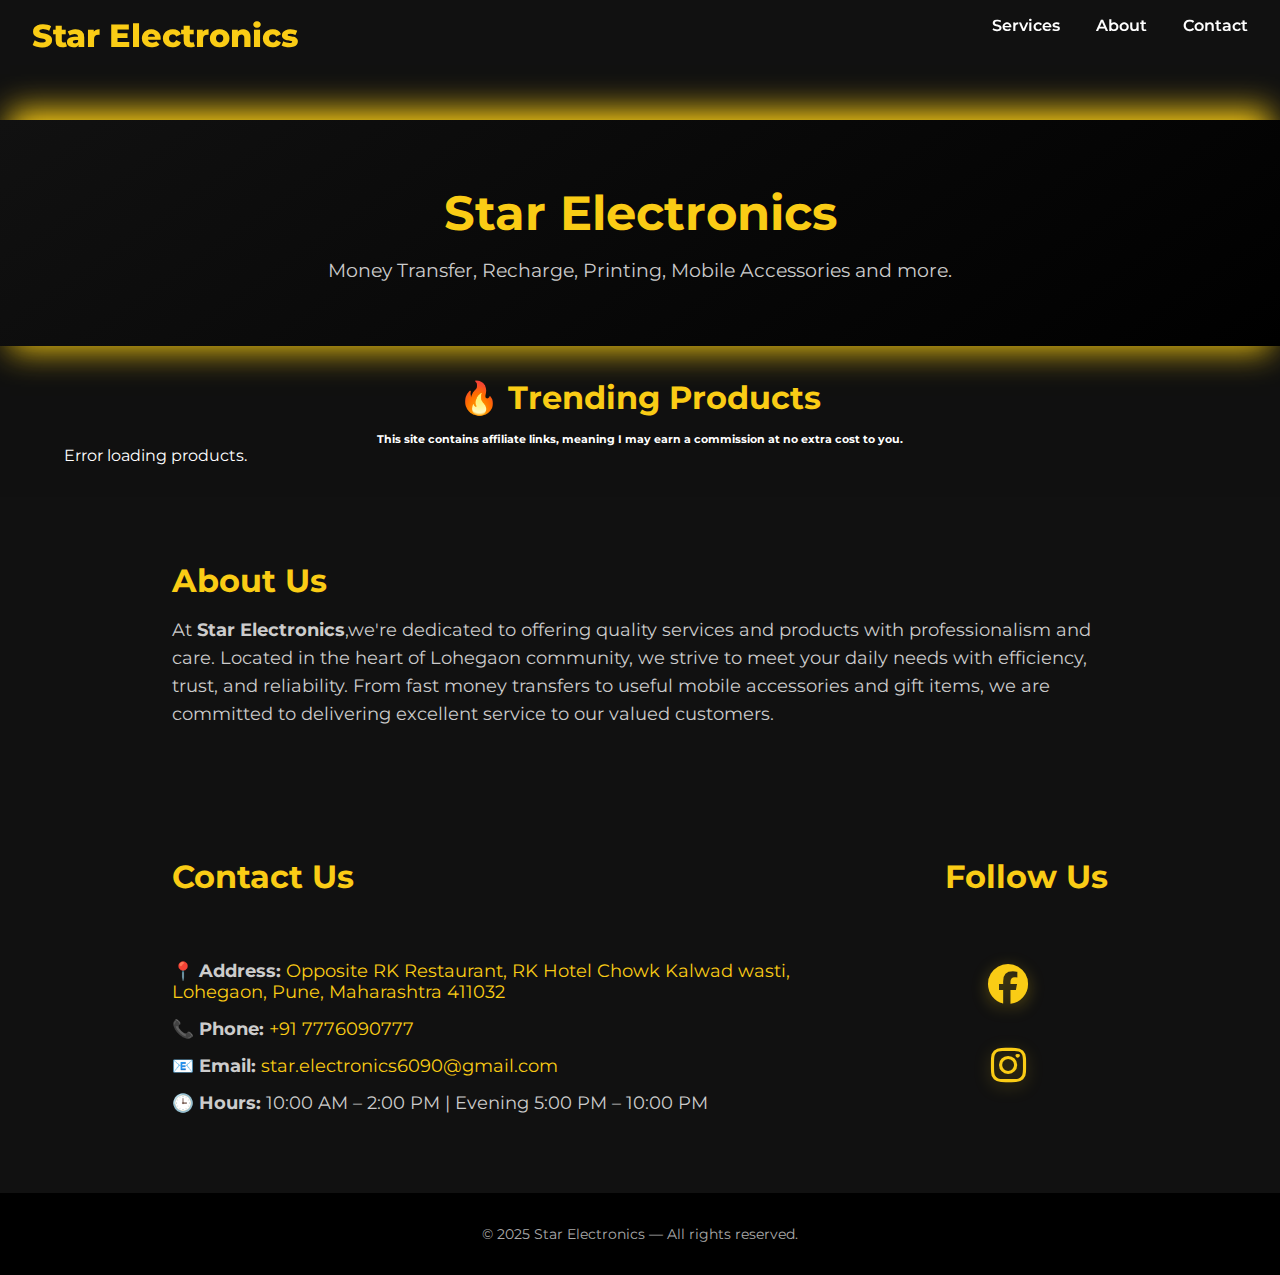
<file: index.html>
<!DOCTYPE html>
<html lang="en">
<head>
  <meta charset="UTF-8" />
  <meta name="viewport" content="width=device-width, initial-scale=1.0"/>
  <meta name="description" content="Star Electronics - Money transfer, mobile recharge, xerox printing, passport photos, stationery, gifts & mobile accessories. Open 10 AM to 2 PM and 5 PM to 10 PM daily."/>
  <title>Star Electronics | Your One-Stop Service Shop</title>
  
  <link rel="stylesheet" href="https://cdnjs.cloudflare.com/ajax/libs/font-awesome/6.4.0/css/all.min.css">
  <link href="https://fonts.googleapis.com/css2?family=Montserrat:wght@600;800&display=swap" rel="stylesheet">
  <link rel="icon" type="image/x-icon" href="favicon.ico" />
  <link rel="stylesheet" href="style.css" />
</head>
<body>

  <nav id="navbar">
    <h1>Star Electronics</h1>
    <div>
      <a href="services.html">Services</a>
      <a href="#about" class="nav-link">About</a>
      <a href="#contact" class="nav-link">Contact</a>
    </div>
  </nav>

  <header>
    <h2>Star Electronics</h2>
    <p>Money Transfer, Recharge, Printing, Mobile Accessories and more.</p>
  </header>

  <section id="products" style="padding: 2rem; background-color: #1111;">
    <h3 style="color: var(--yellow); text-align: center;">🔥 Trending Products</h3>
    <h6 style="text-align: center;">This site contains affiliate links, meaning I may earn a commission at no extra cost to you.</h6>
    <div id="product-list" class="services">
      <p>Loading products...</p>
    </div>
  </section>

  <section id="about">
    <h3>About Us</h3>
    <p>At <strong>Star Electronics</strong>,we're dedicated to offering quality services and products with professionalism and care. Located in the heart of Lohegaon community, we strive to meet your daily needs with efficiency, trust, and reliability. From fast money transfers to useful mobile accessories and gift items, we are committed to delivering excellent service to our valued customers.</p>
  </section>

  <section id="contact">
    <div class="contact-header">
      <h3>Contact Us</h3>
      <h3>Follow Us</h3>
    </div>
    <div class="contact-content">
      <div class="contact-info">
        <p><strong>📍 Address:</strong> <a href="https://www.google.com/maps/dir/?api=1&destination=18.590135,73.904818" target="_blank">Opposite RK Restaurant, RK Hotel Chowk Kalwad wasti, Lohegaon, Pune, Maharashtra 411032</a></p>
        <p><strong>📞 Phone:</strong> <a href="tel:+917776090777">+91 7776090777</a></p>
        <p><strong>📧 Email:</strong> <a href="mailto:star.electronics6090@gmail.com">star.electronics6090@gmail.com</a></p>
        <p><strong>🕒 Hours:</strong> 10:00 AM – 2:00 PM | Evening 5:00 PM – 10:00 PM</p>
      </div>
      <div class="contact-social">
        <div class="social-icons">
          <a href="https://www.facebook.com/share/15atF5nMZS/" target="_blank" class="social-icon">
            <i class="fab fa-facebook"></i>
          </a>
          <a href="https://www.instagram.com/shaikhirfan07?igsh=dHIxbjl0ejhsZmJw" target="_blank" class="social-icon">
            <i class="fab fa-instagram"></i>
          </a>
        </div>
      </div>
    </div>
  </section>

  <footer>
    <p>&copy; 2025 Star Electronics — All rights reserved.</p>
  </footer>

  <script src="script.js"></script>
</body>
</html>
</file>
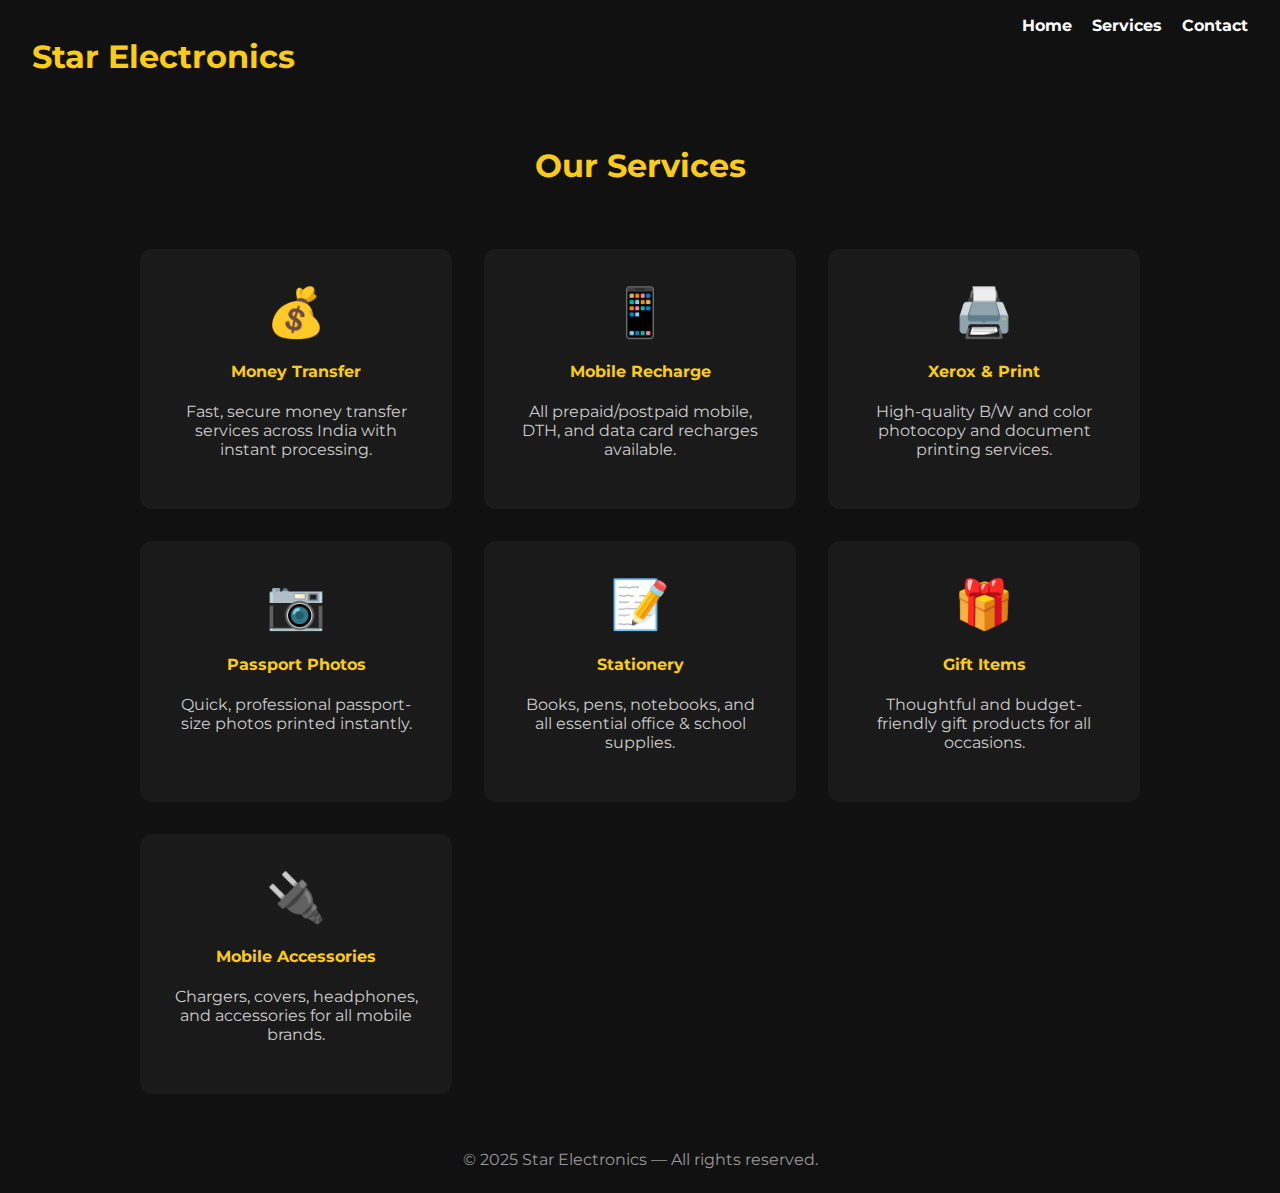
<file: services.html>
<!DOCTYPE html>
<html lang="en">
<head>
  <meta charset="UTF-8" />
  <meta name="viewport" content="width=device-width, initial-scale=1.0"/>
  <title>Our Services | Star Electronics</title>
  <link href="https://fonts.googleapis.com/css2?family=Montserrat:wght@600;800&display=swap" rel="stylesheet">
  <link rel="stylesheet" href="https://cdnjs.cloudflare.com/ajax/libs/font-awesome/6.4.0/css/all.min.css">
  <style>
    body {
      font-family: 'Montserrat', sans-serif;
      background: #111;
      color: white;
      margin: 0;
    }

    nav {
      background: #111;
      padding: 1rem 2rem;
      display: flex;
      justify-content: space-between;
    }

    nav a {
      color: white;
      text-decoration: none;
      margin-left: 1rem;
      font-weight: bold;
    }

    nav a:hover {
      color: #facc15;
    }

    h3 {
      color: #facc15;
      text-align: center;
      font-size: 2rem;
      margin-top: 2rem;
    }

    .services {
      display: grid;
      grid-template-columns: repeat(auto-fit, minmax(250px, 1fr));
      gap: 2rem;
      padding: 2rem;
      max-width: 1000px;
      margin: auto;
    }

    .card {
      background: #1a1a1a;
      padding: 2rem;
      border-radius: 12px;
      border: 2px solid transparent;
      transition: all 0.3s ease;
    }

    .card:hover {
      border-color: #facc15;
      box-shadow: 0 0 20px #facc15;
      transform: translateY(-5px);
    }

    .service-icon {
      font-size: 3rem;
      margin-bottom: 1rem;
      text-align: center;
    }

    .card h4 {
      color: #facc15;
      text-align: center;
    }

    .card p {
      color: #ccc;
      text-align: center;
    }

    footer {
      text-align: center;
      color: #999;
      padding: 1.5rem;
    }
  </style>
</head>
<body>

  <nav>
    <h1 style="color: #facc15;">Star Electronics</h1>
    <div>
    <a href="index.html">Home</a>
    <a href="services.html">Services</a>
    <a href="index.html#contact">Contact</a>
    </div>
  </nav>

  <h3>Our Services</h3>
  <div class="services">
    <div class="card">
      <div class="service-icon">💰</div>
      <h4>Money Transfer</h4>
      <p>Fast, secure money transfer services across India with instant processing.</p>
    </div>
    <div class="card">
      <div class="service-icon">📱</div>
      <h4>Mobile Recharge</h4>
      <p>All prepaid/postpaid mobile, DTH, and data card recharges available.</p>
    </div>
    <div class="card">
      <div class="service-icon">🖨️</div>
      <h4>Xerox & Print</h4>
      <p>High-quality B/W and color photocopy and document printing services.</p>
    </div>
    <div class="card">
      <div class="service-icon">📷</div>
      <h4>Passport Photos</h4>
      <p>Quick, professional passport-size photos printed instantly.</p>
    </div>
    <div class="card">
      <div class="service-icon">📝</div>
      <h4>Stationery</h4>
      <p>Books, pens, notebooks, and all essential office & school supplies.</p>
    </div>
    <div class="card">
      <div class="service-icon">🎁</div>
      <h4>Gift Items</h4>
      <p>Thoughtful and budget-friendly gift products for all occasions.</p>
    </div>
    <div class="card">
      <div class="service-icon">🔌</div>
      <h4>Mobile Accessories</h4>
      <p>Chargers, covers, headphones, and accessories for all mobile brands.</p>
    </div>
  </div>

  <footer>
    &copy; 2025 Star Electronics — All rights reserved.
  </footer>
</body>
</html>
</file>
<file: style.css>
:root {
  --black: #111;
  --yellow: #facc15;
  --white: #fff;
}

* {
  margin: 0;
  padding: 0;
  box-sizing: border-box;
}

body {
  font-family: 'Montserrat', sans-serif;
  background: var(--black);
  color: var(--white);
}

nav {
  display: flex;
  justify-content: space-between;
  padding: 1rem 2rem;
  background: var(--black);
  position: sticky;
  top: 0;
  z-index: 100;
  height: 40px;
}

nav h1 {
  color: var(--yellow);
  font-weight: 800;
}

nav a {
  color: var(--white);
  text-decoration: none;
  margin-left: 2rem;
  font-weight: 600;
  transition: color 0.3s ease;
  cursor: pointer;
}

nav a:hover {
  color: var(--yellow);
}

header {
  margin-top: 80px;
  padding: 4rem 2rem;
  text-align: center;
  background: linear-gradient(145deg, var(--black), #000000);
  box-shadow:
    0 -20px 30px -10px var(--yellow),
    0 15px 30px -10px var(--yellow);
}

header h2 {
  color: var(--yellow);
  font-size: 3rem;
  margin-bottom: 1rem;
}

header p {
  font-size: 1.2rem;
  color: #ccc;
}

section {
  padding: 4rem 2rem;
  max-width: 1000px;
  margin: auto;
}

h3 {
  color: var(--yellow);
  font-size: 2rem;
  margin-bottom: 1rem;
}

.services {
  display: grid;
  grid-template-columns: repeat(auto-fit, minmax(250px, 1fr));
  gap: 2rem;
}

.card {
  background: #000000;
  padding: 2rem;
  border-radius: 12px;
  border: 2px solid transparent;
  transition: all 0.3s ease;
}

.card:hover {
  border-color: var(--yellow);
  box-shadow: 0 0 20px var(--yellow);
  transform: translateY(-5px);
}

.card h4 {
  color: var(--yellow);
  margin-bottom: 1rem;
  font-size: 1.2rem;
}

.card p {
  color: #ccc;
  line-height: 1.6;
}

.service-icon {
  font-size: 3rem;
  margin-bottom: 1.5rem;
  display: block;
  text-align: center;
  transition: all 0.4s cubic-bezier(0.175, 0.885, 0.32, 1.275);
  filter: drop-shadow(0 4px 8px rgba(250, 204, 21, 0.2));
  animation: iconPulse 3s ease-in-out infinite;
  position: relative;
}

.service-icon::before {
  content: '';
  position: absolute;
  top: 50%;
  left: 50%;
  transform: translate(-50%, -50%);
  width: 80px;
  height: 80px;
  background: radial-gradient(circle, var(--yellow) 0%, transparent 70%);
  border-radius: 50%;
  opacity: 0;
  transition: all 0.4s ease;
  z-index: -1;
}

.card:hover .service-icon {
  transform: scale(1.2) rotate(360deg);
  filter: drop-shadow(0 8px 16px rgba(250, 204, 21, 0.4));
  animation: iconGlow 0.6s ease-in-out;
}

.card:hover .service-icon::before {
  opacity: 0.3;
  width: 100px;
  height: 100px;
}

@keyframes iconPulse {
  0%, 100% {
    transform: scale(1);
    filter: drop-shadow(0 4px 8px rgba(250, 204, 21, 0.2));
  }
  50% {
    transform: scale(1.05);
    filter: drop-shadow(0 6px 12px rgba(250, 204, 21, 0.3));
  }
}

@keyframes iconGlow {
  0% {
    transform: scale(1.2) rotate(0deg);
    text-shadow: 0 0 10px var(--yellow);
  }
  50% {
    transform: scale(1.25) rotate(180deg);
    text-shadow: 0 0 20px var(--yellow), 0 0 30px var(--white);
  }
  100% {
    transform: scale(1.2) rotate(360deg);
    text-shadow: 0 0 15px var(--yellow);
  }
}

#about p {
  color: #ccc;
  line-height: 1.6;
  font-size: 1.1rem;
}

#contact p {
  margin: 1rem 0;
  color: #ccc;
  font-size: 1.1rem;
}

#contact a {
  color: var(--yellow);
  text-decoration: none;
  transition: color 0.3s ease;
}

#contact a:hover {
  color: var(--white);
}

.contact-header {
  display: flex;
  justify-content: space-between;
  align-items: center;
  margin-bottom: 2rem;
}

.contact-content {
  display: flex;
  justify-content: space-between;
  align-items: flex-start;
  gap: 4rem;
}

.contact-info {
  flex: 2;
}

.contact-social {
  display: flex;
  flex-direction: column;
  align-items: center;
  justify-content: flex-start;
  gap: 1rem;
  min-width: 200px;
}

.contact-social .social-icons {
  display: flex;
  flex-direction: column;
  align-items: center;
  gap: 2rem;
  padding-top: 1rem;
}

.contact-social .social-icon {
  color: var(--yellow);
  font-size: 2.5rem;
  text-decoration: none;
  transition: all 0.4s cubic-bezier(0.175, 0.885, 0.32, 1.275);
  display: inline-block;
  filter: drop-shadow(0 4px 8px rgba(250, 204, 21, 0.3));
  animation: iconPulse 3s ease-in-out infinite;
  position: relative;
}

.contact-social .social-icon::before {
  content: '';
  position: absolute;
  top: 50%;
  left: 50%;
  transform: translate(-50%, -50%);
  width: 60px;
  height: 60px;
  background: radial-gradient(circle, var(--yellow) 0%, transparent 70%);
  border-radius: 50%;
  opacity: 0;
  transition: all 0.4s ease;
  z-index: -1;
}

.contact-social .social-icon:hover {
  color: var(--white);
  transform: scale(1.3) rotate(360deg);
  filter: drop-shadow(0 8px 16px rgba(250, 204, 21, 0.6));
  text-shadow: 0 0 20px var(--yellow), 0 0 30px var(--white);
  animation: iconGlow 0.6s ease-in-out;
}

.contact-social .social-icon:hover::before {
  opacity: 0.3;
  width: 80px;
  height: 80px;
}

@media (max-width: 768px) {
  .contact-header {
    flex-direction: column;
    text-align: center;
    gap: 1rem;
  }

  .contact-content {
    flex-direction: column;
    align-items: center;
    text-align: center;
  }

  .contact-social .social-icons {
    flex-direction: row;
    gap: 2.5rem;
  }
}

footer {
  background: #000;
  color: #aaa;
  text-align: center;
  padding: 2rem;
  font-size: 0.9rem;
}

@media (max-width: 768px) {
  nav {
    flex-direction: column;
    text-align: center;
    height: auto;
    padding: 1rem;
  }

  nav a {
    margin: 0.5rem 0;
  }

  header h2 {
    font-size: 2.2rem;
  }

  .services {
    grid-template-columns: 1fr;
  }

  section:not(#products) {
    padding: 4rem 2rem;
    max-width: 1000px;
    margin: auto;
  }
}

#products {
  padding: 4rem 2rem;
  width: 100%;
  max-width: 100%;
  background: #000;
}

#products .services {
  display: grid;
  grid-template-columns: repeat(auto-fit, minmax(200px, 1fr));
  gap: 2rem;
  padding: 0 2rem;
  width: 100%;
  margin: 0 auto;
}
</file>
